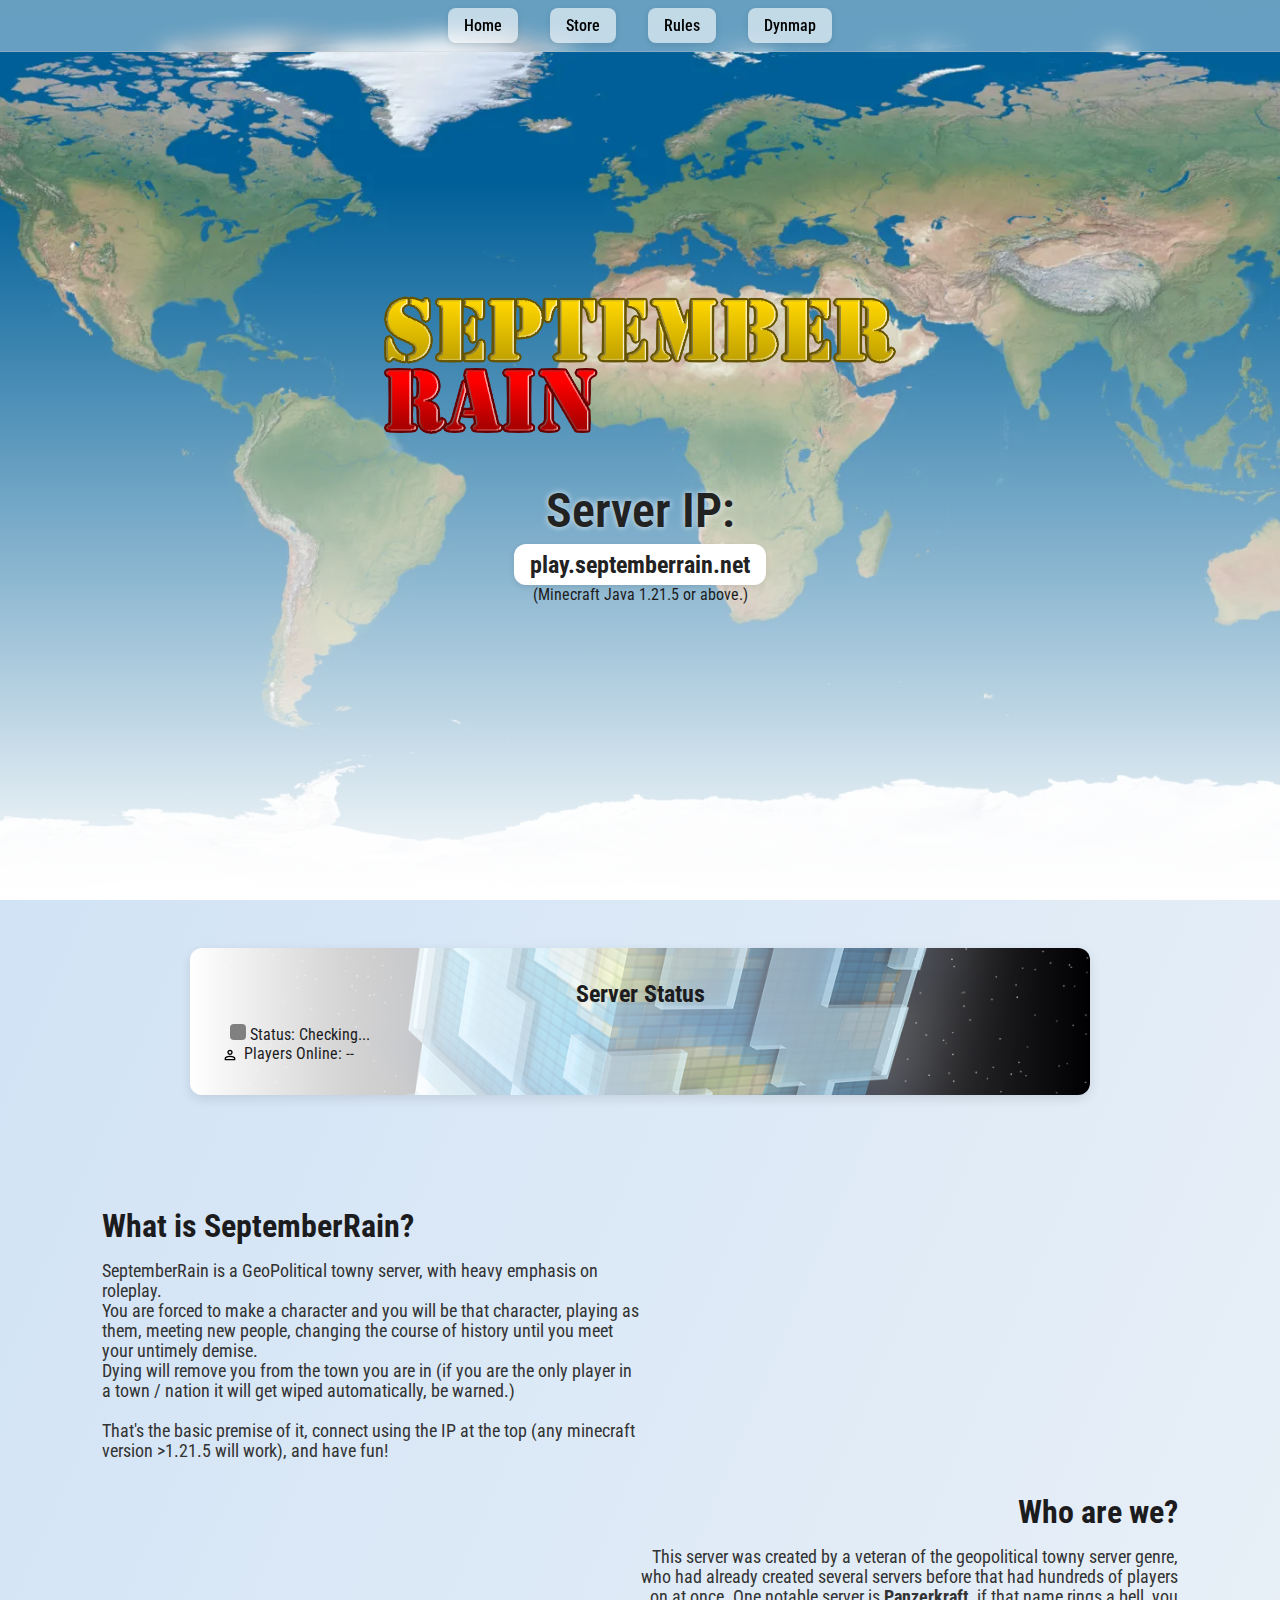
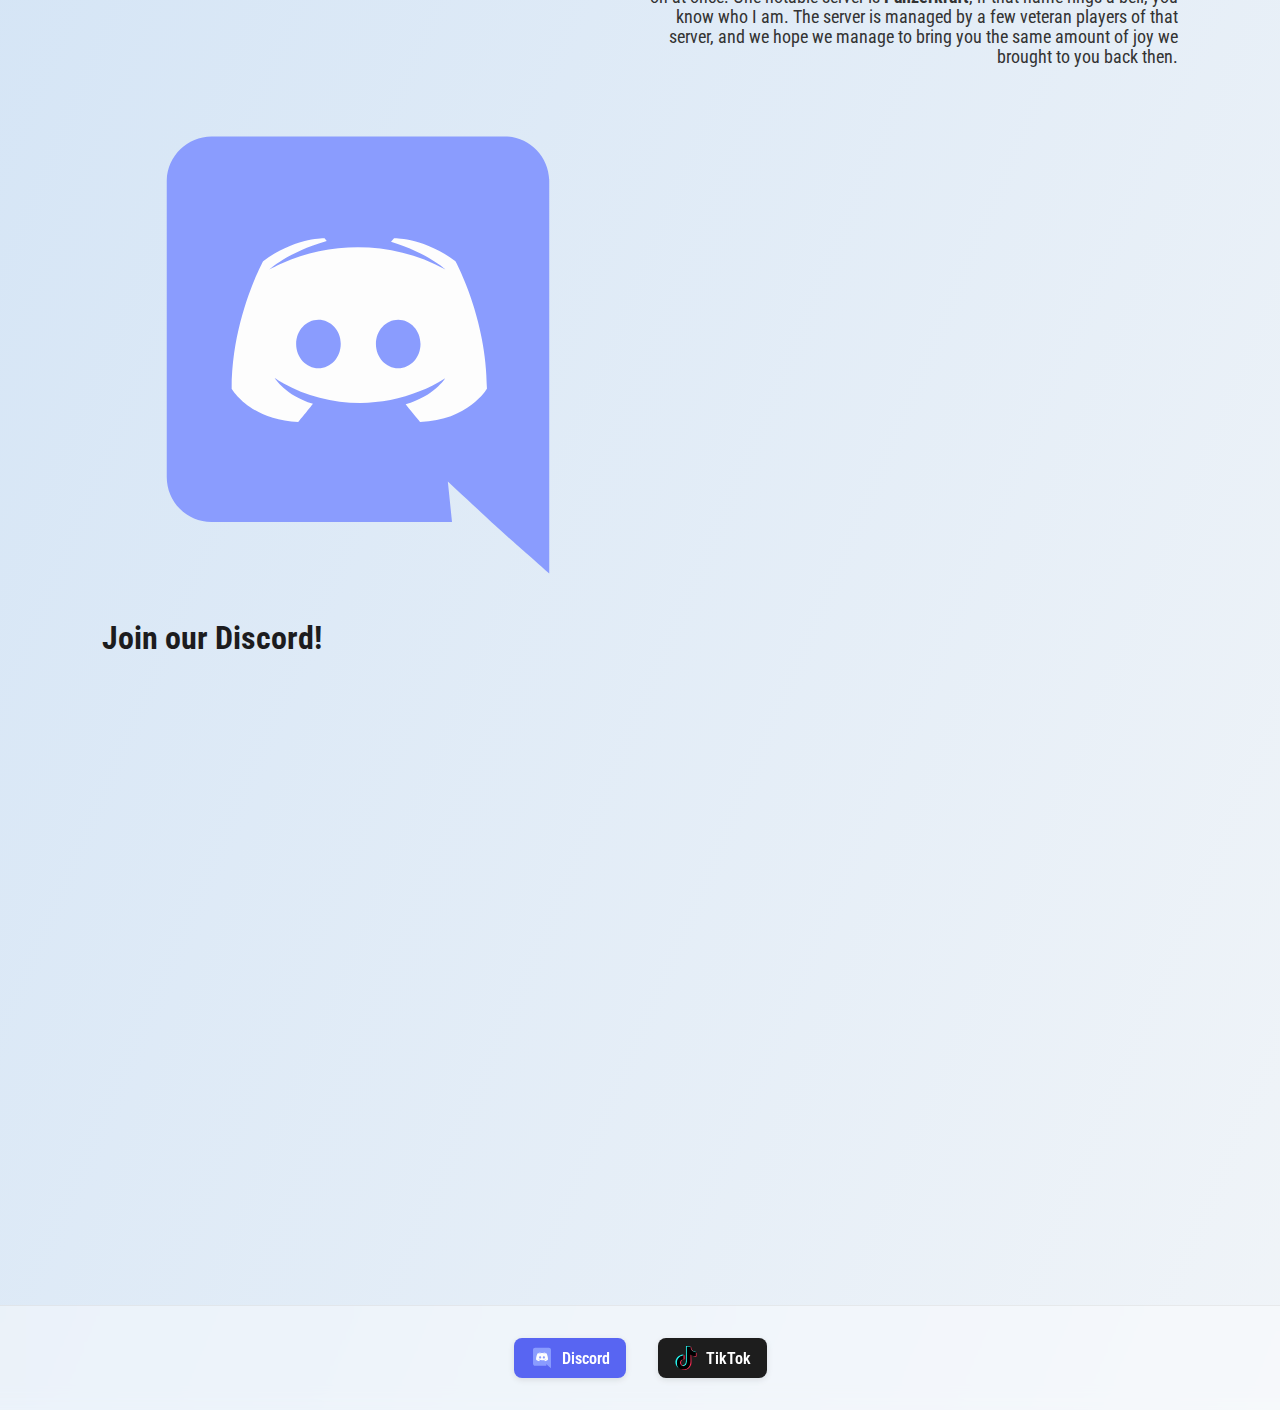
<file: index.html>
<!DOCTYPE html>
<html lang="en">
<head>
  <meta charset="UTF-8" />
  <meta name="viewport" content="width=device-width, initial-scale=1.0" />
  <title>SeptemberRain - Home</title>
  <link rel="stylesheet" href="styles.css" />
  <link rel="icon" href="images/favicon.ico">
</head>
<body>
  <nav class="navbar">
    <ul class="navbar-links">
      <li><a href="index.html">Home</a></li>
      <li><a href="#">Store</a></li>
      <li><a href="rules.html">Rules</a></li>
      <li><a href="#">Dynmap</a></li>
    </ul>
  </nav>

  <div class="hero-section">
    <img src="images/logo.png" alt="Centered Logo" class="hero-logo" />
    <div class="server-ip-container">
        <p class="server-ip-label">Server IP:</p>
        <p class="ip-address" id="ipAddress" title="Click to copy">play.septemberrain.net</p>
        <p>(Minecraft Java 1.21.5 or above.)</p>
    </div>
  </div>
<section class="server-status">
  <div class="status-box">
    <h2 class="status-title">Server Status</h2>
    <div class="status-content">
      <div class="status-text">
        <p><span class="status-indicator"
            id="status-indicator"></span> Status: <span id="server-status">Checking...</span></p>
        <p><span class="player-icon"></span>Players Online: <span id="player-count">--</span></p>
      </div>
    </div>
  </div>
</section>



  <section class="content-section">
  <div class="left-text">
    <div class="text-wrapper">
      <h2>What is SeptemberRain?</h2>
      <p>SeptemberRain is a GeoPolitical towny server, with heavy emphasis on roleplay. 
        <br>You are forced to make a character
        and you will be that character, playing as them, meeting new people, changing the course of history
        until you meet your untimely demise. 
        <br>Dying will remove you from the town you are in
        (if you are the only player in a town / nation it will get wiped automatically, be warned.)
        <br> <br>
        That's the basic premise of it, connect using the IP at the top (any minecraft version >1.21.5 will work),
        and have fun!
      </p>
    </div>
  </div>
  <div class="right-text">
    <div class="text-wrapper">
      <h2>Who are we?</h2>
      <p>This server was created by a veteran of the geopolitical towny server genre, who had already created several
        servers before that had hundreds of players on at once. One notable server is <b>Panzerkraft</b>, if that name rings 
        a bell, you know who I am. The server is managed by a few veteran players of that server, and we hope we manage to
        bring you the same amount of joy we brought to you back then.
      </p>
    </div>
  </div>
  <div class="left-text">
    <div class="text-wrapper">
      <h2><img src="images/discord.svg"> Join our Discord!</h2>
      <iframe src="https://discord.com/widget?id=1374678026079567993&theme=dark" width="350" height="500" allowtransparency="true" frameborder="0" sandbox="allow-popups allow-popups-to-escape-sandbox allow-same-origin allow-scripts"></iframe>
    </div>
  </div>
</section>

<footer class="footer">
  <div class="social-links">
    <a href="https://discord.com/invite/qXwRJFaDf2" aria-label="Discord">
      <img src="images/discord.svg" alt="Discord" width="24" height="24" />
      Discord
    </a>
    <a href="#" aria-label="TikTok">
      <img src="images/tiktok.svg" alt="TikTok" width="24" height="24" />
      TikTok
    </a>
  </div>
</footer>

  <script src="index.js"></script>
</body>
</html>
</file>
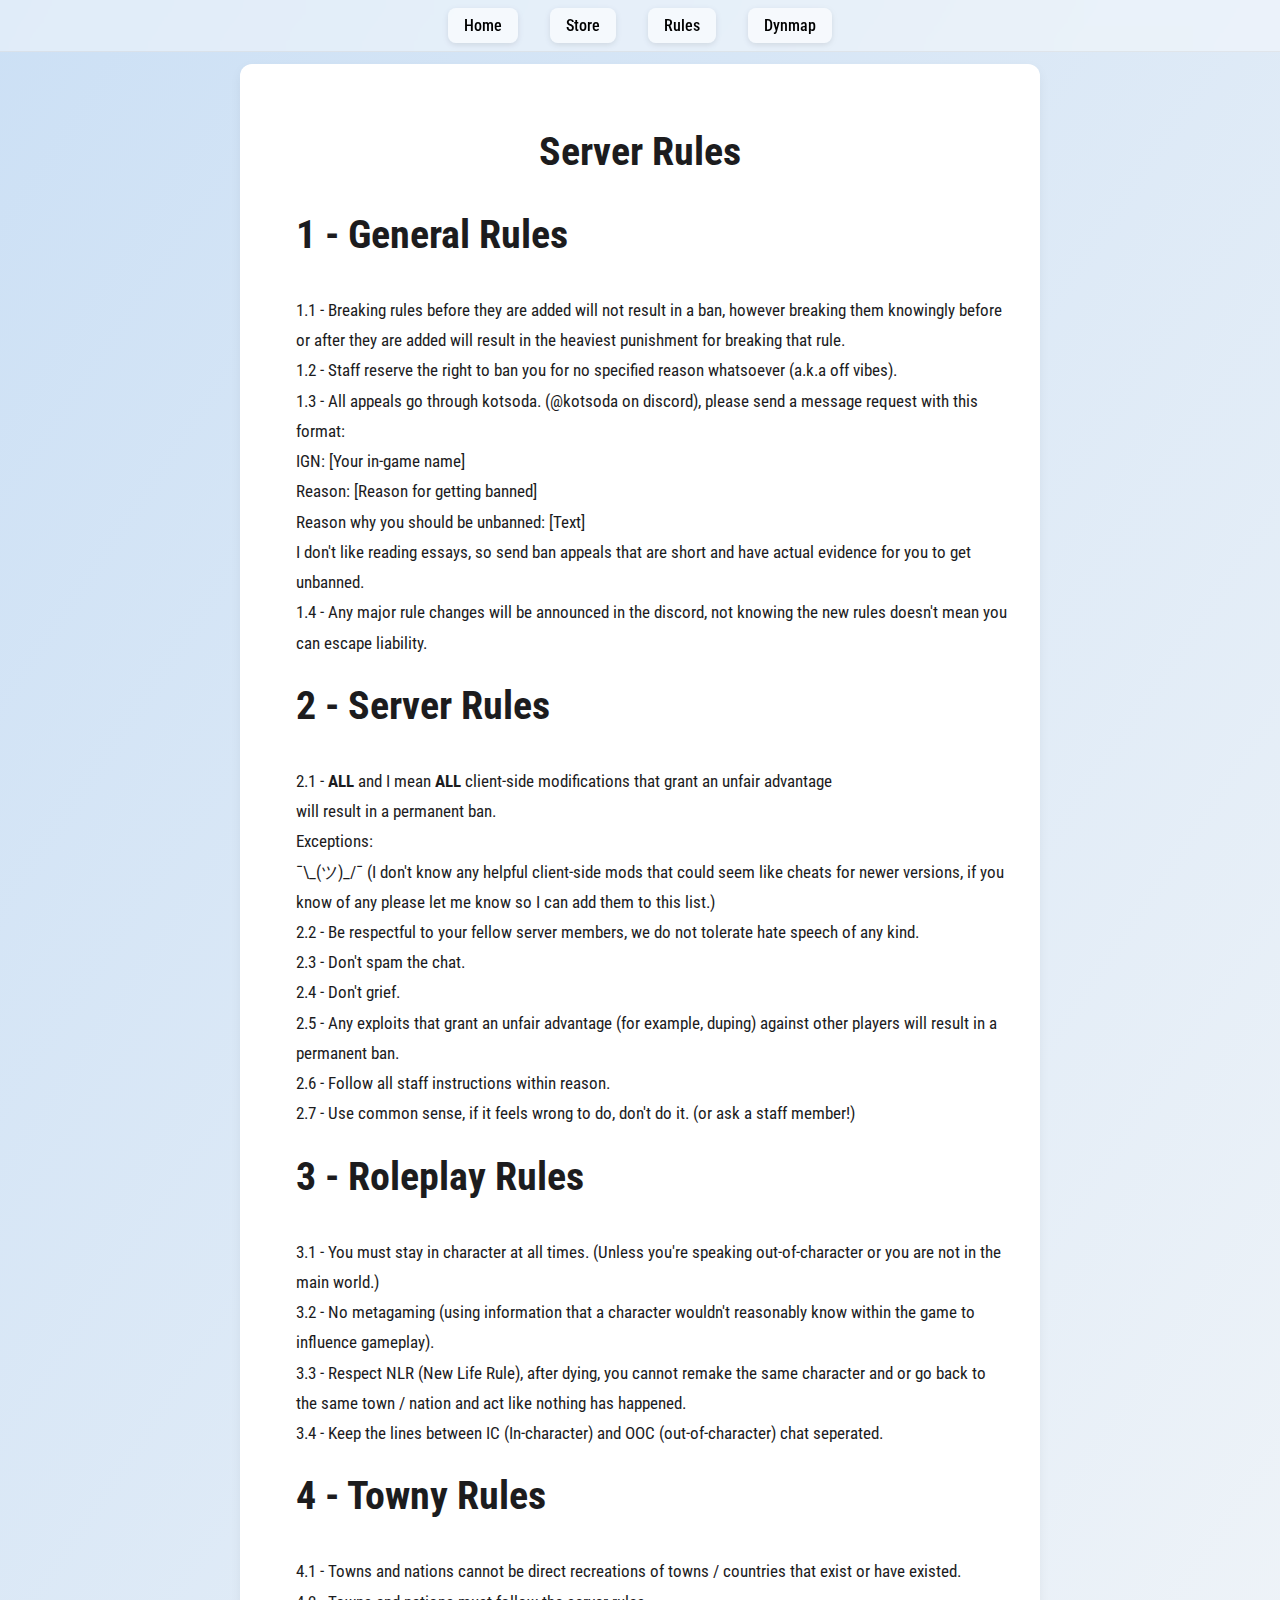
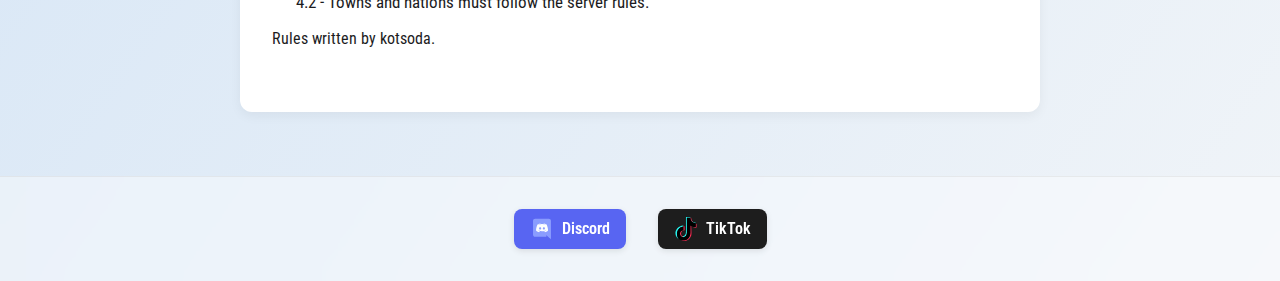
<file: rules.html>
<!DOCTYPE html>
<html lang="en">
<head>
  <meta charset="UTF-8" />
  <meta name="viewport" content="width=device-width, initial-scale=1.0" />
  <title>SeptemberRain - Rules</title>
  <link rel="stylesheet" href="styles.css" />
  <link rel="stylesheet" href="rules_styles.css" />
  <link rel="icon" href="images/favicon.ico">
</head>
<body>
  <nav class="navbar">
    <ul class="navbar-links">
      <li><a href="index.html">Home</a></li>
      <li><a href="#">Store</a></li>
      <li><a href="rules.html">Rules</a></li>
      <li><a href="https://map.septemberrain.net/">Dynmap</a></li>
    </ul>
  </nav>

  <main class="rules-section">
    <div class="rules-container">
      <h1>Server Rules</h1>
      <ul>
        <li>
            <h1>1 - General Rules</h1>
            1.1 - Breaking rules before they are added will not result in a ban, however breaking them
            knowingly before or after they are added will result in the heaviest punishment for breaking that rule.
            <br>
            1.2 - Staff reserve the right to ban you for no specified reason whatsoever (a.k.a off vibes).
            <br>
            1.3 - All appeals go through kotsoda. (@kotsoda on discord), please send a message request with this format:<br>
            IGN: [Your in-game name]<br>
            Reason: [Reason for getting banned]<br>
            Reason why you should be unbanned: [Text]<br>
            I don't like reading essays, so send ban appeals that are short and have actual evidence for you to get unbanned.
            <br>
            1.4 - Any major rule changes will be announced in the discord, not knowing the new rules doesn't mean you can escape liability.

        </li>
        <li>
            <h1>2 - Server Rules</h1>
            2.1 - <b>ALL</b> and I mean <b>ALL</b> client-side modifications that grant an unfair advantage<br>
            will result in a permanent ban.<br>
            Exceptions:<br>
            ¯\_(ツ)_/¯ (I don't know any helpful client-side mods that could seem like cheats for newer versions, if you know of any please let me know so I can add them to this list.)
            <br>
            2.2 - Be respectful to your fellow server members, we do not tolerate hate speech of any kind.
            <br>
            2.3 - Don't spam the chat.
            <br>
            2.4 - Don't grief.
            <br>
            2.5 - Any exploits that grant an unfair advantage (for example, duping) against other players will result in a permanent ban.
            <br>
            2.6 - Follow all staff instructions within reason.
            <br>
            2.7 - Use common sense, if it feels wrong to do, don't do it. (or ask a staff member!)
        </li>
        <li>
            <h1>3 - Roleplay Rules</h1>
            3.1 - You must stay in character at all times. (Unless you're speaking out-of-character or you are not in the main world.)
            <br>
            3.2 - No metagaming (using information that a character wouldn't reasonably know within the game to influence gameplay).
            <br>
            3.3 - Respect NLR (New Life Rule), after dying, you cannot remake the same character and or go back to the same town / nation and act like nothing has happened.
            <br>
            3.4 - Keep the lines between IC (In-character) and OOC (out-of-character) chat seperated.
        </li>
        <li>
            <h1>4 - Towny Rules</h1>
            4.1 - Towns and nations cannot be direct recreations of towns / countries that exist or have existed. 
            <br>
            4.2 - Towns and nations must follow the server rules. 
            <br>
        </li>
      </ul>
      Rules written by kotsoda.
    </div>
    
  </main>
  <footer class="footer">
  <div class="social-links">
    <a href="https://discord.com/invite/qXwRJFaDf2" aria-label="Discord">
      <img src="images/discord.svg" alt="Discord" width="24" height="24" />
      Discord
    </a>
    <a href="#" aria-label="TikTok">
      <img src="images/tiktok.svg" alt="TikTok" width="24" height="24" />
      TikTok
    </a>
  </div>
</footer>
</body>
</html>
</file>
<file: styles.css>
@import url('https://fonts.googleapis.com/css2?family=Roboto+Condensed:ital,wght@0,100..900;1,100..900&display=swap');
* {
  box-sizing: border-box;
  margin: 0;
  padding: 0;
  font-family: "Roboto Condensed", sans-serif;
  
}

body {
  background: linear-gradient(to bottom right, #cce0f5 0%, #f0f4f8 100%);
  color: #1c1c1e;
  min-height: 100vh;
  overflow-x: hidden;
}

.background-image {
  position: fixed;
  top: 0;
  left: 0;
  width: 100vw;
  height: 100vh;
  background-position: center;
  background-size: cover;
  background-repeat: no-repeat;
  z-index: -1;
  transition: opacity 0.3s ease;
}

/* Navbar */
.navbar {
  position: fixed;
  top: 0;
  left: 0;
  width: 100%;
  z-index: 10;
  display: flex;
  justify-content: center;
  align-items: center;
  padding: 1rem 2rem;
  background: rgba(255, 255, 255, 0.4);
  backdrop-filter: blur(10px);
  -webkit-backdrop-filter: blur(10px);
  border-bottom: 1px solid rgba(200, 200, 200, 0.3);
}

.navbar-links {
  list-style: none;
  display: flex;
  gap: 2rem;
}

.navbar-links li a {
  text-decoration: none;
  color: #000;
  background: rgba(255, 255, 255, 0.6);
  padding: 0.5rem 1rem;
  border-radius: 8px;
  font-weight: 500;
  transition: all 0.2s ease;
  box-shadow: 0 2px 6px rgba(0,0,0,0.1);
}

.navbar-links li a:hover {
  background: rgba(255, 255, 255, 0.9);
  color: #222;
}


/* Hero Section */
.hero-section {
  height: 100vh;
  display: flex;
   flex-direction: column;
  justify-content: center;
  align-items: center;
  position: relative;
  z-index: 1;
  overflow: hidden;
  background: linear-gradient(to top, rgba(255,255,255,1), transparent 80%),
              url('images/background-scaled-1.webp') center center / cover no-repeat;
}


.hero-logo {
  width: 40vw;
  height: auto;
  transition: opacity 0.3s ease;
}

.server-ip {
  margin-top: 1rem;
  font-size: 1.3rem;
  color: #222;
  text-shadow: 0 0 6px rgba(255,255,255,0.8);
  user-select: none;
  font-weight: 600;
  display: flex;
  align-items: center;
  gap: 0.5rem;
}

.server-ip-container {
  margin-top: 3rem;
  text-align: center;
  user-select: none;
}

.server-ip-label {
  font-size: 3rem;
  color: #222;
  margin-bottom: 0.3rem;
  font-weight: 600;
  text-shadow: 0 0 6px rgba(255,255,255,0.8);
}

.ip-address {
  display: inline-block;
  background-color: white;
  color: #222;
  padding: 0.4rem 1rem;
  border-radius: 12px;
  font-size: 1.5rem;
  font-weight: 700;
  box-shadow: 0 2px 6px rgba(0,0,0,0.1);
  cursor: pointer;
  user-select: text;
  transition: background-color 0.2s ease;
}

.ip-address:hover {
  background-color: #f0f0f0;
}


/* Content Section */
.content-section {
  display: flex;
  justify-content: space-between;
  padding: 4rem 8%;
  gap: 2rem;
  flex-wrap: wrap;
}

.left-text, .right-text {
  flex: 1 1 100%; /* full width */
}

.text-wrapper {
  width: 50%;  /* only half width inside each div */
}

.right-text > .text-wrapper {
    float: right;
}

.left-text h2,
.right-text h2 {
  font-size: 2rem;
  margin-bottom: 1rem;
}

.right-text h2 {
    text-align: right;
}

.left-text p,
.right-text p {
  font-size: 1.1rem;
  color: #333;
}

.right-text p {
    text-align: right;
}

/* Footer */
.footer {
  padding: 2rem 8%;
  text-align: center;
  background: rgba(255, 255, 255, 0.4);
  backdrop-filter: blur(10px);
  -webkit-backdrop-filter: blur(10px);
  border-top: 1px solid rgba(200, 200, 200, 0.3);
  margin-top: 4rem;
}

.social-links {
  display: flex;
  justify-content: center;
  gap: 2rem;
}

.social-links a {
  text-decoration: none;
  font-weight: 600;
  padding: 0.5rem 1rem;
  border-radius: 8px;
  box-shadow: 0 2px 6px rgba(0,0,0,0.1);
  display: flex;
  align-items: center;
  gap: 0.5rem;
  transition: background-color 0.2s ease, color 0.2s ease;
  color: white;
}

/* Discord - blurple */
.social-links a[aria-label="Discord"] {
  background-color: #5865F2;
}

.social-links a[aria-label="Discord"]:hover {
  background-color: #4752c4;
}

/* Instagram - gradient simulation with fallback solid */
.social-links a[aria-label="TikTok"] {
  background-color: #1d1d1d;
}

.social-links a[aria-label="TikTok"]:hover {
  background-color: #000000;
}

/* Icon images inside buttons */
.social-links a img {
  display: inline-block;
  width: 24px;
  height: 24px;
}

/* Icon images inside buttons */
.social-links a img {
  display: inline-block;
  width: 24px;
  height: 24px;
}

/* Server Status */

.server-status {
  display: flex;
  justify-content: center;
  align-items: center;
  padding: 3rem 1rem;
}

.status-box {
  border-radius: 12px;
  padding: 2rem;
  box-shadow: 0 4px 12px rgba(0, 0, 0, 0.1);
  max-width: 900px;
  width: 100%;
  display: flex;
  flex-direction: column;
  align-items: center;
  background: linear-gradient(to right, white 0%, rgba(255, 255, 255, 0) 100%), url('images/server.png') no-repeat center right;
  background-size: cover;
}

.status-title {
  width: 100%;
  text-align: center;
  margin-bottom: 1rem;
}

.status-content {
  display: flex;
  flex-direction: row;
  align-items: center;
  justify-content: space-between;
  text-align: left;
  width: 100%;
}

.status-text {
  text-align: left;
  flex: 1;
}


.status-indicator {
  display: inline-block;
  width: 16px;
  height: 16px;
  border-radius: 4px;
  margin-left: 0.5rem;
  background-color: gray;
  /* default */
}

.player-icon {
  display: inline-block;
  width: 16px;
  height: 16px;
  background-image: url('images/person.svg');
  background-size: contain;
  background-repeat: no-repeat;
  vertical-align: middle;
  margin-right: 0.4rem;
}
</file>
<file: rules_styles.css>
.rules-section {
    padding: 4rem 2rem;
    max-width: 800px;
    margin: 0 auto;
    background: white;
    box-shadow: 0 4px 12px rgba(0, 0, 0, 0.05);
    border-radius: 12px;
    margin-top: 4rem;
}

.rules-container h1 {
    text-align: center;
    font-size: 2.5rem;
    margin-bottom: 1.5rem;
}

.rules-container p {
    text-align: center;
    font-size: 1.1rem;
    margin-bottom: 2rem;
    color: #555;
}

.rules-container ul {
    padding-left: 1.5rem;
    line-height: 1.8;
    font-size: 1.05rem;
    list-style-type: none;
}

.rules-container ul li {
    margin-bottom: 0.75rem;
}

.rules-container ul li h1{
   text-align: left;
}
</file>
